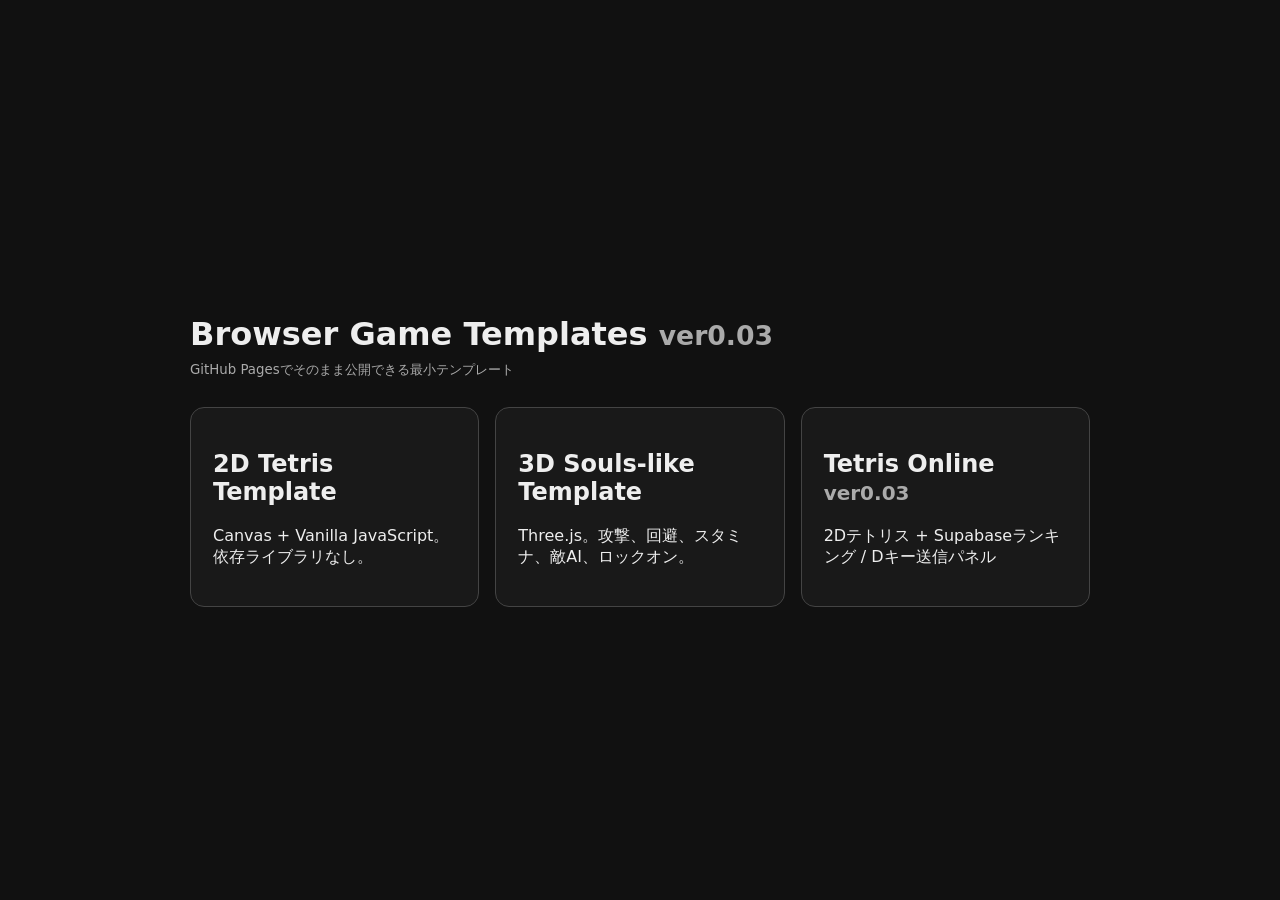
<file: index.html>
<!doctype html>
<html lang="ja">
<head>
  <meta charset="utf-8" />
  <meta name="viewport" content="width=device-width, initial-scale=1" />
  <title>Browser Game Templates ver0.03</title>
  <style>
    :root { color-scheme: dark; font-family: system-ui, sans-serif; }
    body { margin: 0; min-height: 100vh; display: grid; place-items: center; background: #111; color: #eee; }
    main { width: min(900px, 92vw); }
    h1 { margin-bottom: .4rem; }
    .grid { display: grid; grid-template-columns: repeat(auto-fit, minmax(260px, 1fr)); gap: 16px; margin-top: 28px; }
    a { display: block; padding: 22px; border: 1px solid #444; border-radius: 14px; text-decoration: none; color: inherit; background: #191919; }
    a:hover { background: #222; transform: translateY(-1px); }
    small { color: #aaa; }
  </style>
</head>
<body>
  <main>
    <h1>Browser Game Templates <small>ver0.03</small></h1>
    <small>GitHub Pagesでそのまま公開できる最小テンプレート</small>
    <div class="grid">
      <a href="./tetris-2d/">
        <h2>2D Tetris Template</h2>
        <p>Canvas + Vanilla JavaScript。依存ライブラリなし。</p>
      </a>
      <a href="./soulslike-3d/">
        <h2>3D Souls-like Template</h2>
        <p>Three.js。攻撃、回避、スタミナ、敵AI、ロックオン。</p>
      </a>
      <a href="./tetris-online/">
        <h2>Tetris Online <small>ver0.03</small></h2>
        <p>2Dテトリス + Supabaseランキング / Dキー送信パネル</p>
      </a>
    </div>
  </main>
</body>
</html>
</file>
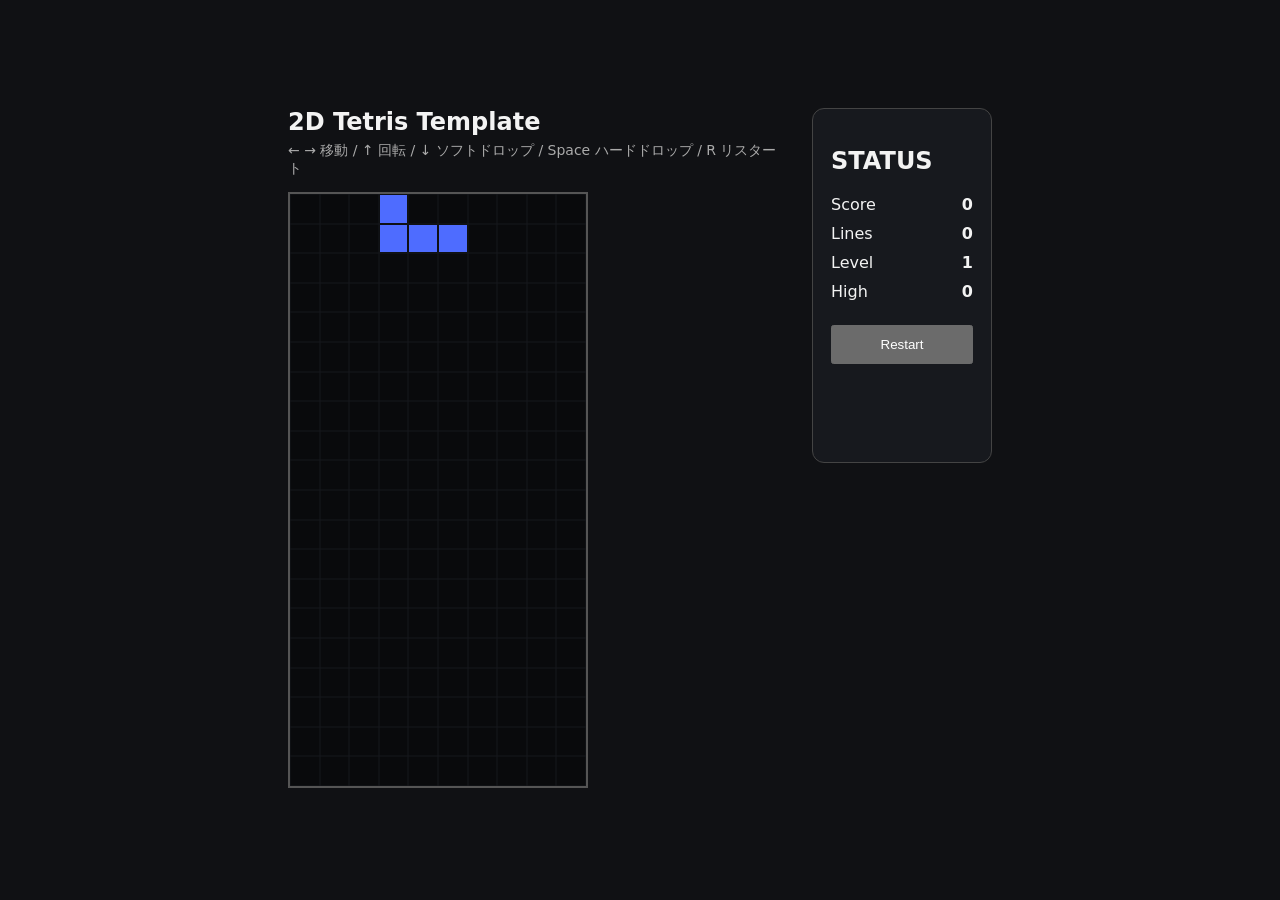
<file: tetris-2d/index.html>
<!doctype html>
<html lang="ja">
<head>
  <meta charset="utf-8" />
  <meta name="viewport" content="width=device-width, initial-scale=1" />
  <title>2D Tetris Template</title>
  <link rel="stylesheet" href="./style.css" />
</head>
<body>
  <main class="wrap">
    <section>
      <h1>2D Tetris Template</h1>
      <p class="help">← → 移動 / ↑ 回転 / ↓ ソフトドロップ / Space ハードドロップ / R リスタート</p>
      <canvas id="game" width="300" height="600" aria-label="Tetris game"></canvas>
    </section>
    <aside class="panel">
      <h2>STATUS</h2>
      <div>Score <strong id="score">0</strong></div>
      <div>Lines <strong id="lines">0</strong></div>
      <div>Level <strong id="level">1</strong></div>
      <div>High <strong id="high">0</strong></div>
      <button id="restart">Restart</button>
      <p id="message"></p>
    </aside>
  </main>
  <script src="./game.js"></script>
</body>
</html>
</file>
<file: tetris-2d/style.css>
:root { color-scheme: dark; font-family: system-ui, sans-serif; }
* { box-sizing: border-box; }
body { margin: 0; min-height: 100vh; display: grid; place-items: center; background: #101114; color: #f3f3f3; }
.wrap { display: flex; gap: 24px; align-items: flex-start; padding: 24px; }
h1 { margin: 0 0 6px; }
.help { max-width: 500px; color: #aaa; margin-top: 0; font-size: 14px; }
canvas { width: min(75vw, 300px); height: auto; border: 2px solid #555; background: #090a0c; image-rendering: pixelated; }
.panel { width: 180px; padding: 18px; border: 1px solid #444; border-radius: 12px; background: #17191e; }
.panel div { display: flex; justify-content: space-between; margin: 10px 0; }
button { width: 100%; margin-top: 14px; padding: 10px; cursor: pointer; }
#message { color: #ffcf70; min-height: 3em; }
@media (max-width: 700px) { .wrap { flex-direction: column; } .panel { width: min(75vw, 300px); } }
</file>
